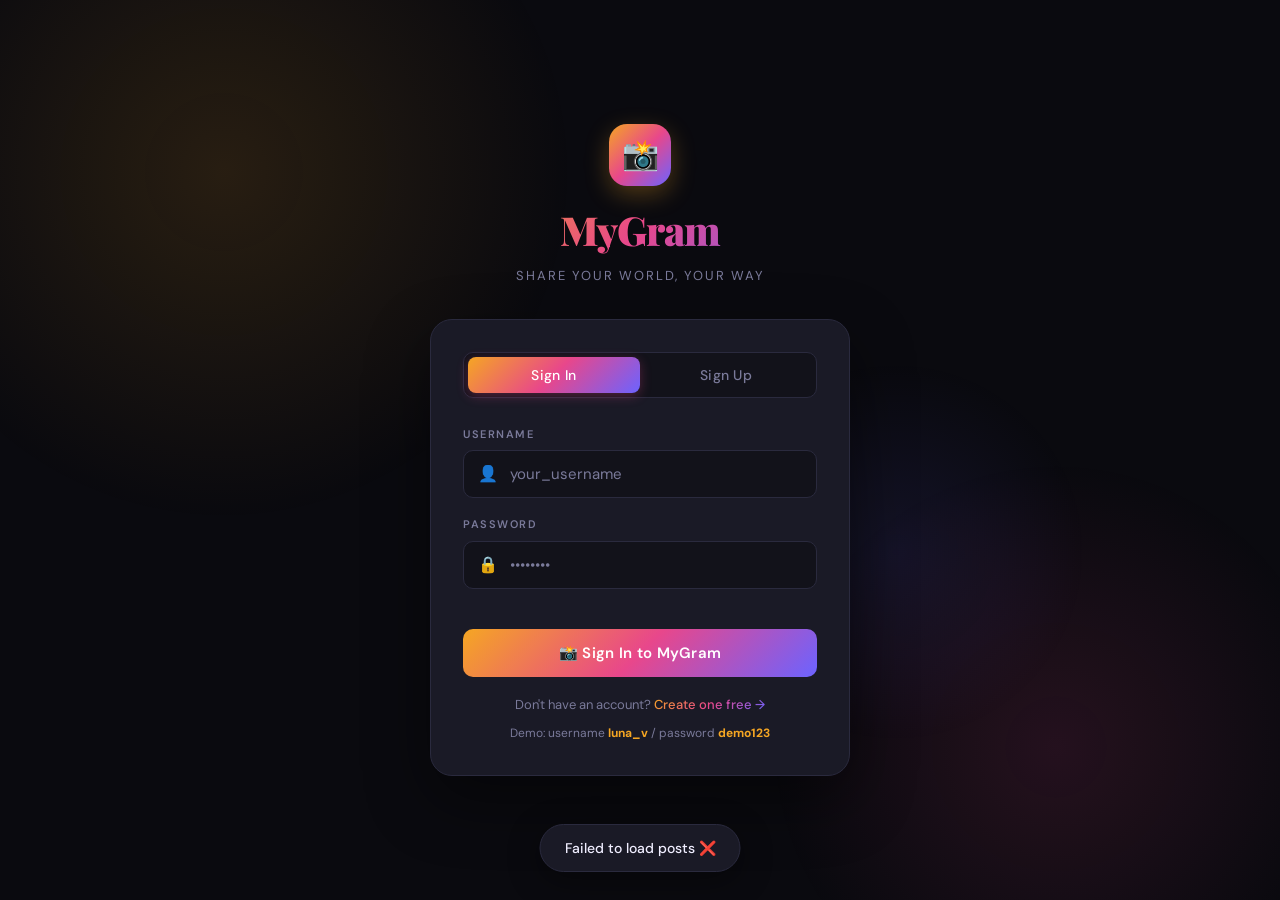
<file: index.html>
<!DOCTYPE html>
<html lang="en">
<head>
  <meta charset="UTF-8">
  <meta name="viewport" content="width=device-width, initial-scale=1.0">
  <title>MyGram</title>
  <link rel="stylesheet" href="css/main.css">
  <style>
    body { display:flex; align-items:center; justify-content:center; min-height:100vh; }
    .splash { text-align:center; animation: fadeUp .5s ease; }
    .splash-icon { font-size:64px; margin-bottom:16px; animation: iconBounce 1.5s ease-in-out infinite; }
    @keyframes iconBounce { 0%,100%{transform:translateY(0)} 50%{transform:translateY(-10px)} }
    @keyframes fadeUp { from{opacity:0;transform:translateY(20px)} to{opacity:1;transform:translateY(0)} }
    .splash h1 { font-size:52px; letter-spacing:-2px; margin-bottom:8px; }
    .splash p  { color:var(--muted); font-size:15px; letter-spacing:2px; text-transform:uppercase; }
  </style>
</head>
<body>
  <div class="splash">
    <div class="splash-icon">📸</div>
    <h1 class="logo-font">MyGram</h1>
    <p>Loading your world…</p>
  </div>

  <script src="js/storage.js"></script>
<script src="js/auth.js"></script>
<script src="js/app.js"></script>

<script>
  seedDemoData();
  setTimeout(() => {
    if (Storage.isLoggedIn()) {
      window.location.href = 'pages/feed.html';
    } else {
      window.location.href = 'pages/login.html';
    }
  }, 800);
</script>
</body>
</html>
</file>
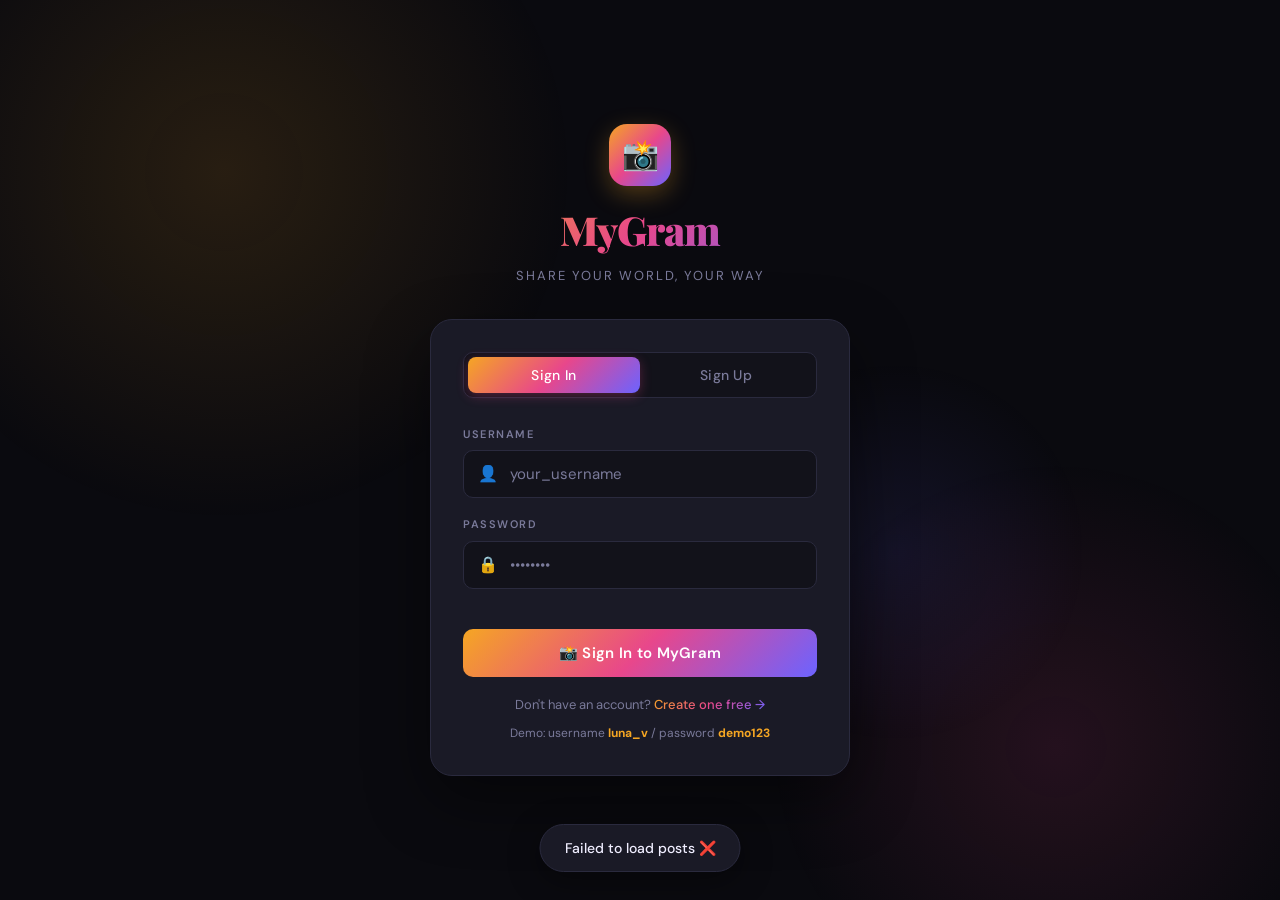
<file: pages/explore.html>
<!DOCTYPE html>
<html lang="en">
<head>
  <meta charset="UTF-8">
  <meta name="viewport" content="width=device-width, initial-scale=1.0">
  <title>MyGram — Explore</title>
  <link rel="stylesheet" href="../css/main.css">
  <link rel="stylesheet" href="../css/components.css">
</head>
<body>

<!-- ── Topbar ──────────────────────────────────────────── -->
<div class="topbar">
  <div class="topbar-logo logo-font">MyGram</div>
  <nav class="nav-links">
    <a class="nav-link" href="feed.html">🏠 Home</a>
    <a class="nav-link active" href="explore.html">🔍 Explore</a>
  </nav>
  <div class="topbar-actions">
    <div class="nav-avatar" id="nav-avatar" onclick="window.location.href='profile.html'"></div>
  </div>
</div>

<!-- ── Page ────────────────────────────────────────────── -->
<div class="page-wrap">

  <!-- Search -->
  <div class="search-bar">
    <span class="search-icon">🔍</span>
    <input class="search-input" id="search-input" type="text"
      placeholder="Search posts, people, tags…"
      oninput="handleSearch(this.value)"
      onkeydown="if(event.key==='Enter')handleSearch(this.value)">
  </div>

  <!-- Tag filter pills -->
  <div class="tag-cloud" id="tag-cloud">
    <span class="tag-pill active" onclick="filterByTag('')">All</span>
  </div>

  <!-- Results info -->
  <div id="search-info" style="color:var(--muted);font-size:13px;margin-bottom:14px"></div>

  <!-- Posts Grid -->
  <div id="explore-grid" class="post-grid" style="margin-bottom:32px"></div>

  <!-- People section -->
  <div class="sidebar-card">
    <div class="sidebar-title">👥 People on MyGram</div>
    <div id="people-list"></div>
  </div>

</div>

<!-- Post detail modal -->
<div class="modal-overlay" id="post-detail-modal" onclick="if(event.target===this)closeDetailModal()">
  <div class="modal-card" id="post-detail-content" style="max-width:520px"></div>
</div>

<script src="../js/storage.js"></script>
<script src="../js/app.js"></script>
<script src="../js/posts.js"></script>
<script src="../js/auth.js"></script>
<script>
requireAuth();
const me = currentUser();

// Nav avatar
const navAv = document.getElementById('nav-avatar');
navAv.textContent = avatarLetter(me);
navAv.style.background = avatarColor(me);

let activeTag = '';
let searchQuery = '';

// Build tag cloud
function buildTagCloud() {
  const posts = Storage.getPosts();
  const counts = {};
  posts.forEach(p => (p.tags||[]).forEach(t => counts[t] = (counts[t]||0)+1));
  const sorted = Object.entries(counts).sort((a,b) => b[1]-a[1]).slice(0,10);
  const cloud = document.getElementById('tag-cloud');
  const allPill = `<span class="tag-pill ${activeTag===''?'active':''}" onclick="filterByTag('')">All</span>`;
  const tagPills = sorted.map(([t,c]) =>
    `<span class="tag-pill ${activeTag===t?'active':''}" onclick="filterByTag('${t}')">#${t} <span style="opacity:0.5">${c}</span></span>`
  ).join('');
  cloud.innerHTML = allPill + tagPills;
}

// Filter by tag
function filterByTag(tag) {
  activeTag = tag;
  searchQuery = '';
  document.getElementById('search-input').value = '';
  buildTagCloud();
  renderExploreGrid();
}

// Render grid
function renderExploreGrid() {
  let posts = Storage.getPosts();

  if (activeTag) {
    posts = posts.filter(p => (p.tags||[]).includes(activeTag));
    document.getElementById('search-info').textContent = `Showing posts tagged #${activeTag} (${posts.length})`;
  } else if (searchQuery) {
    const q = searchQuery.toLowerCase();
    posts = posts.filter(p =>
      p.text.toLowerCase().includes(q) ||
      p.username.toLowerCase().includes(q) ||
      (p.tags||[]).some(t => t.toLowerCase().includes(q))
    );
    document.getElementById('search-info').textContent = `${posts.length} result(s) for "${searchQuery}"`;
  } else {
    document.getElementById('search-info').textContent = `All posts (${posts.length})`;
  }

  const grid = document.getElementById('explore-grid');
  if (posts.length === 0) {
    grid.innerHTML = `
      <div style="grid-column:1/-1;text-align:center;padding:50px;color:var(--muted)">
        <div style="font-size:40px;margin-bottom:12px">🔍</div>
        <div>Nothing found. Try a different search.</div>
      </div>`;
    return;
  }
  grid.innerHTML = posts.map(p => `
    <div class="grid-post" onclick="openPostDetail('${p.id}')">
      <span>${p.emoji || '✨'}</span>
      <div class="grid-post-overlay">
        <div class="grid-post-stat">❤️ ${(p.likes||[]).length}</div>
        <div class="grid-post-stat">💬 ${(p.comments||[]).length}</div>
      </div>
    </div>`).join('');
}

// Handle search
let _searchTimer;
function handleSearch(q) {
  clearTimeout(_searchTimer);
  _searchTimer = setTimeout(() => {
    searchQuery = q.trim();
    activeTag = '';
    buildTagCloud();
    renderExploreGrid();
    renderPeople();
  }, 250);
}

// Render people
function renderPeople() {
  const list = document.getElementById('people-list');
  let users = Storage.getUsers();
  if (searchQuery) {
    users = users.filter(u => u.username.toLowerCase().includes(searchQuery.toLowerCase()));
  }
  if (users.length === 0) {
    list.innerHTML = '<p style="color:var(--muted);font-size:13px">No users found.</p>';
    return;
  }
  list.innerHTML = users.map(u => {
    const isMe = u.username === me;
    const following = Storage.isFollowing(me, u.username);
    const posts = Storage.getPostsByUser(u.username).length;
    const followers = Storage.getFollowers(u.username).length;
    return `
    <div class="suggest-item">
      <a href="profile.html?user=${u.username}" style="display:flex;align-items:center;gap:10px;flex:1">
        <div class="avatar" style="width:44px;height:44px;font-size:18px;background:${avatarColor(u.username)}">${avatarLetter(u.username)}</div>
        <div class="suggest-info">
          <div class="suggest-name">${u.username} ${isMe ? '<span style="color:var(--muted);font-size:11px">(you)</span>' : ''}</div>
          <div class="suggest-meta">${posts} posts · ${followers} followers</div>
        </div>
      </a>
      ${!isMe ? `<button class="follow-btn ${following ? 'following' : ''}" id="exp-follow-${u.username}"
        onclick="toggleExpFollow('${u.username}')">${following ? 'Following' : 'Follow'}</button>` : ''}
    </div>`;
  }).join('');
}

function toggleExpFollow(target) {
  const nowFollowing = Storage.toggleFollow(me, target);
  const btn = document.getElementById('exp-follow-' + target);
  btn.textContent = nowFollowing ? 'Following' : 'Follow';
  btn.classList.toggle('following', nowFollowing);
  showToast(nowFollowing ? '✅ Following ' + target : '👋 Unfollowed ' + target);
}

// Post detail
function openPostDetail(postId) {
  const post = Storage.getPosts().find(p => p.id === postId);
  if (!post) return;
  document.getElementById('post-detail-content').innerHTML = buildPostCard(post);
  document.getElementById('post-detail-modal').classList.add('show');
}
function closeDetailModal() {
  document.getElementById('post-detail-modal').classList.remove('show');
}

// Check for ?tag= param
const params = new URLSearchParams(window.location.search);
const paramTag = params.get('tag');
if (paramTag) { activeTag = paramTag; }

// Init
buildTagCloud();
renderExploreGrid();
renderPeople();
</script>
</body>
</html>
</file>
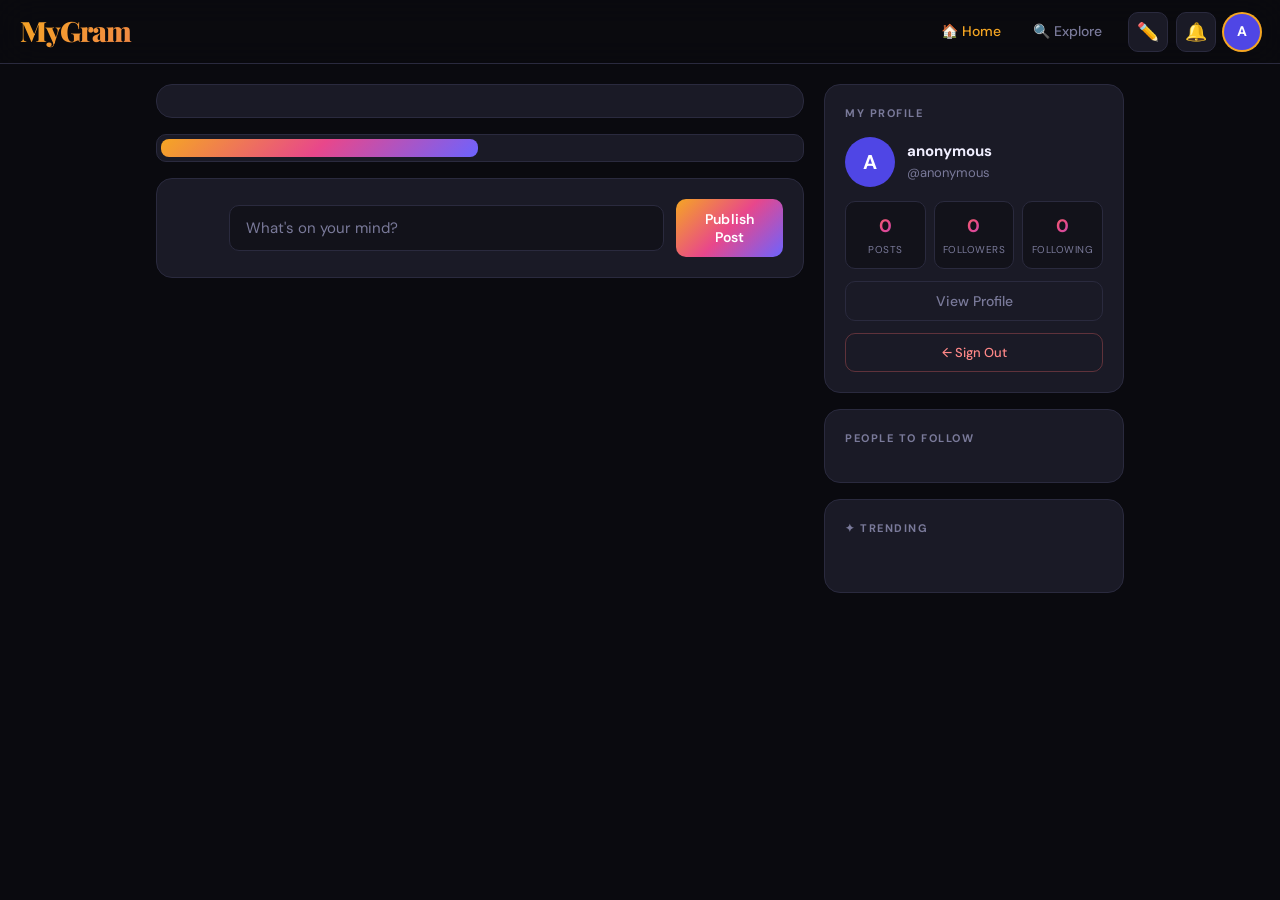
<file: pages/feed.html>
<!DOCTYPE html>
<html lang="en">
<head>
  <meta charset="UTF-8">
  <meta name="viewport" content="width=device-width, initial-scale=1.0">
  <title>MyGram — Feed</title>
  <link rel="stylesheet" href="../css/main.css">
  <link rel="stylesheet" href="../css/components.css">
</head>
<body>

<!-- ── Topbar ──────────────────────────────────────────── -->
<div class="topbar">
  <div class="topbar-logo logo-font">MyGram</div>

  <nav class="nav-links">
    <a class="nav-link active" href="feed.html">🏠 Home</a>
    <a class="nav-link" href="explore.html">🔍 Explore</a>
  </nav>

  <div class="topbar-actions">
    <button class="icon-btn" onclick="openPostModal()" title="New Post">✏️</button>
    <button class="icon-btn" onclick="showToast('🔔 No new notifications')" title="Notifications">🔔</button>
    <div class="nav-avatar" id="nav-avatar" onclick="goToMyProfile()"></div>
  </div>
</div>

<!-- ── Page ────────────────────────────────────────────── -->
<div class="page-wrap">
  <div class="feed-layout">

    <!-- Feed Column -->
    <div class="feed-col">

      <!-- Stories -->
      <div class="stories-wrap">
        <div class="stories-track" id="stories-track"></div>
      </div>

      <!-- Feed filter tabs -->
      <div class="feed-tabs">
        <button class="feed-tab active" id="tab-all">
        <button class="feed-tab" id="tab-following">
      </div>

      <!-- Create Post Bar -->
      <div class="sidebar-card" style="margin-bottom:16px">
        <div style="display:flex;align-items:center;gap:12px">
          <div id="create-avatar" class="avatar" style="width:40px;height:40px;font-size:16px"></div>
          <button class="form-input" style="cursor:pointer;text-align:left;color:var(--muted);padding:12px 16px" onclick="openPostModal()">
            What's on your mind?
          </button>
          <button class="btn-primary" onclick="publishPost()">Publish Post</button>
        </div>
      </div>

      <!-- Posts -->
      <div id="posts-feed"></div>
    </div>

    <!-- Sidebar -->
    <aside class="sidebar">

      <!-- My Profile Card -->
      <div class="sidebar-card">
        <div class="sidebar-title">My Profile</div>
        <div class="profile-mini">
          <div id="sidebar-avatar" class="avatar" style="width:50px;height:50px;font-size:20px"></div>
          <div class="profile-mini-info">
            <div class="profile-mini-name" id="sidebar-username">—</div>
            <div class="profile-mini-handle" id="sidebar-handle">@—</div>
          </div>
        </div>
        <div class="profile-stats">
          <div class="stat-box">
            <div class="stat-num" id="stat-posts">0</div>
            <div class="stat-label">Posts</div>
          </div>
          <div class="stat-box">
            <div class="stat-num" id="stat-followers">0</div>
            <div class="stat-label">Followers</div>
          </div>
          <div class="stat-box">
            <div class="stat-num" id="stat-following">0</div>
            <div class="stat-label">Following</div>
          </div>
        </div>
        <a href="profile.html" style="display:block;margin-top:12px">
          <button class="btn-outline" style="width:100%">View Profile</button>
        </a>
        <button class="logout-btn" onclick="handleLogout()">← Sign Out</button>
      </div>

      <!-- Suggestions -->
      <div class="sidebar-card">
        <div class="sidebar-title">People to Follow</div>
        <div id="suggestions-list"></div>
      </div>

      <!-- Trending Tags -->
      <div class="sidebar-card">
        <div class="sidebar-title">✦ Trending</div>
        <div class="tag-cloud" id="trending-tags"></div>
      </div>

    </aside>
  </div>
</div>

<!-- ── Post Modal ───────────────────────────────────────── -->
<div class="modal-overlay" id="post-modal" onclick="if(event.target===this)closePostModal()">
  <div class="modal-card">
    <h2 class="modal-title">Share a Moment 📸</h2>
    <p class="modal-sub">What's happening in your world?</p>
    <textarea class="post-textarea" id="post-text" placeholder="Write your story... Use #hashtags to tag your post"></textarea>
    <div class="emoji-row">
      <button class="emoji-pick" onclick="addEmoji('❤️')">❤️</button>
      <button class="emoji-pick" onclick="addEmoji('🔥')">🔥</button>
      <button class="emoji-pick" onclick="addEmoji('🌙')">🌙</button>
      <button class="emoji-pick" onclick="addEmoji('✨')">✨</button>
      <button class="emoji-pick" onclick="addEmoji('🎉')">🎉</button>
      <button class="emoji-pick" onclick="addEmoji('📸')">📸</button>
      <button class="emoji-pick" onclick="addEmoji('🌊')">🌊</button>
      <button class="emoji-pick" onclick="addEmoji('💫')">💫</button>
      <button class="emoji-pick" onclick="addEmoji('🌸')">🌸</button>
      <button class="emoji-pick" onclick="addEmoji('🎵')">🎵</button>
    </div>
    <div class="modal-btns">
      <button class="btn-cancel" onclick="closePostModal()">Cancel</button>
      <button class="btn-primary" style="flex:2;padding:13px" onclick="publishPost()">✨ Publish Post</button>
    </div>
  </div>
</div>

<!-- <script src="../js/storage.js"></script>
<script src="../js/app.js"></script> -->
<script src="../js/auth.js"></script>
<script>

// ===== USER =====
const user = localStorage.getItem("currentUser") || "anonymous";

// ===== INIT =====
document.addEventListener("DOMContentLoaded", () => {
  renderFeed();
  loadPostCount();
  loadFollowerCount();
  loadFollowingCount();

  const navAv = document.getElementById("nav-avatar");
  if (navAv) {
    navAv.textContent = user.charAt(0).toUpperCase();
    navAv.style.background = "#4f46e5";
  }
});
// ===== SIDEBAR PROFILE FIX =====

// avatar
const sideAv = document.getElementById("sidebar-avatar");
if (sideAv) {
  sideAv.textContent = user.charAt(0).toUpperCase();
  sideAv.style.background = "#4f46e5";
}

// username
const sideName = document.getElementById("sidebar-username");
if (sideName) sideName.textContent = user;

// handle
const sideHandle = document.getElementById("sidebar-handle");
if (sideHandle) sideHandle.textContent = "@" + user;

// ===== FEED =====
function renderFeed() {
  fetch("https://mygram-1-ek8g.onrender.com/api/posts")
    .then(res => res.json())
    .then(posts => {

      console.log("Posts:", posts); // DEBUG

      const container = document.getElementById("posts-feed");

      if (!container) {
        console.error("posts-feed not found ❌");
        return;
      }

      container.innerHTML = "";

      if (!posts || posts.length === 0) {
        container.innerHTML = "<p>No posts yet</p>";
        return;
      }

      posts.reverse().forEach(post => {

        container.innerHTML += `
          <div style="border:1px solid #444;padding:10px;margin:10px">

            <strong>${post.username || "unknown"}</strong>

            <p>${post.content || ""}</p>

            <button onclick="likePost(${post.id})">
              ❤️ ${Array.isArray(post.likes) ? post.likes.length : (post.likes || 0)}
            </button>

            <div>
              <input id="comment-${post.id}" placeholder="Write comment..." />
              <button onclick="commentPost(${post.id})">Post</button>
            </div>

            <div>
              ${
                Array.isArray(post.comments)
                  ? post.comments.map(c => `<p>💬 ${c}</p>`).join("")
                  : ""
              }
            </div>

          </div>
        `;
      });

    })
    .catch(err => {
      console.error("Fetch error:", err);
    });
}

// ===== LIKE =====
function likePost(id) {
  fetch(`https://mygram-1-ek8g.onrender.com/api/posts/${id}/like`, {
    method: "POST"
  })
  .then(() => renderFeed())
  .catch(err => console.error("Like error:", err));
}

// ===== CREATE POST =====
function publishPost() {
  const textarea = document.getElementById("post-text");

  if (!textarea) {
    alert("Post box not found ❌");
    return;
  }

  const text = textarea.value.trim();

  if (!text) {
    alert("Write something!");
    return;
  }

  fetch("https://mygram-1-ek8g.onrender.com/api/posts", {
    method: "POST",
    headers: {
      "Content-Type": "application/json"
    },
    body: JSON.stringify({
      username: user,
      content: text
    })
  })
  .then(res => res.json())
  .then(() => {
    textarea.value = "";
    alert("Posted ✅");
    renderFeed();
  })
  .catch(err => {
    console.error("Post error:", err);
    alert("Post failed ❌");
  });
}

// ===== FOLLOW =====
function followUser(target) {
  return fetch("https://mygram-1-ek8g.onrender.com/api/follow", {
    method: "POST",
    headers: {"Content-Type": "application/json"},
    body: JSON.stringify({
      follower: user,
      following: target
    })
  });
}

function unfollowUser(target) {
  return fetch(`https://mygram-1-ek8g.onrender.com/api/follow?follower=${user}&following=${target}`, {
    method: "DELETE"
  });
}

async function toggleFollow(target) {
  if (target === user) return;

  const res = await fetch(
    `https://mygram-1-ek8g.onrender.com/api/follow/followers/${target}`
  );

  const data = await res.json();
  const isFollowing = data.some(f => f.follower === user);

  if (isFollowing) {
    await unfollowUser(target);
  } else {
    await followUser(target);
  }

  renderFeed();
}

// ===== UPDATE BUTTON =====
async function updateFollowButtons(posts) {
  for (let post of posts) {

    if (post.username === user) continue;

    const res = await fetch(
      `https://mygram-1-ek8g.onrender.com/api/follow/followers/${post.username}`
    );

    const data = await res.json();
    const isFollowing = data.some(f => f.follower === user);

    const btn = document.getElementById(`follow-${post.username}`);

    if (btn) {
      btn.textContent = isFollowing ? "Following" : "Follow";
      btn.style.background = isFollowing ? "#444" : "#4f46e5";
      btn.style.color = "white";
    }
  }
}

// ===== COUNTS =====
function loadPostCount() {
  fetch("https://mygram-1-ek8g.onrender.com/api/posts")
    .then(res => res.json())
    .then(posts => {
      const myPosts = posts.filter(p => p.username === user);
      document.getElementById("stat-posts").textContent = myPosts.length;
    });
}

async function loadFollowerCount() {
  const res = await fetch(
    `https://mygram-1-ek8g.onrender.com/api/follow/followers/${user}`
  );
  const data = await res.json();
  document.getElementById("stat-followers").textContent = data.length;
}

async function loadFollowingCount() {
  const res = await fetch(
    `https://mygram-1-ek8g.onrender.com/api/follow/following/${user}`
  );
  const data = await res.json();
  document.getElementById("stat-following").textContent = data.length;
}

// ===== NAVIGATION =====
function openUserProfile(username) {
  window.location.href = `profile.html?user=${username}`;
}
function goToMyProfile() {
  window.location.href = "profile.html";
}
function openPostModal() {
  const modal = document.getElementById("post-modal");

  if (!modal) {
    console.error("Modal not found ❌");
    return;
  }

  modal.style.display = "flex";
}
function closePostModal() {
  const modal = document.getElementById("post-modal");

  if (modal) {
    modal.style.display = "none";
  }
}
function commentPost(id) {
  const input = document.getElementById(`comment-${id}`);

  if (!input) {
    console.error("Comment input not found ❌");
    return;
  }

  const text = input.value.trim();

  if (!text) return;

  fetch(`https://mygram-1-ek8g.onrender.com/api/posts/${id}/comment`, {
    method: "POST",
    headers: {
      "Content-Type": "application/json"
    },
    body: JSON.stringify(text)
  })
  .then(() => {
    input.value = "";
    renderFeed();
  })
  .catch(err => console.error("Comment error:", err));
}
</script>
</body>
</html>
</file>
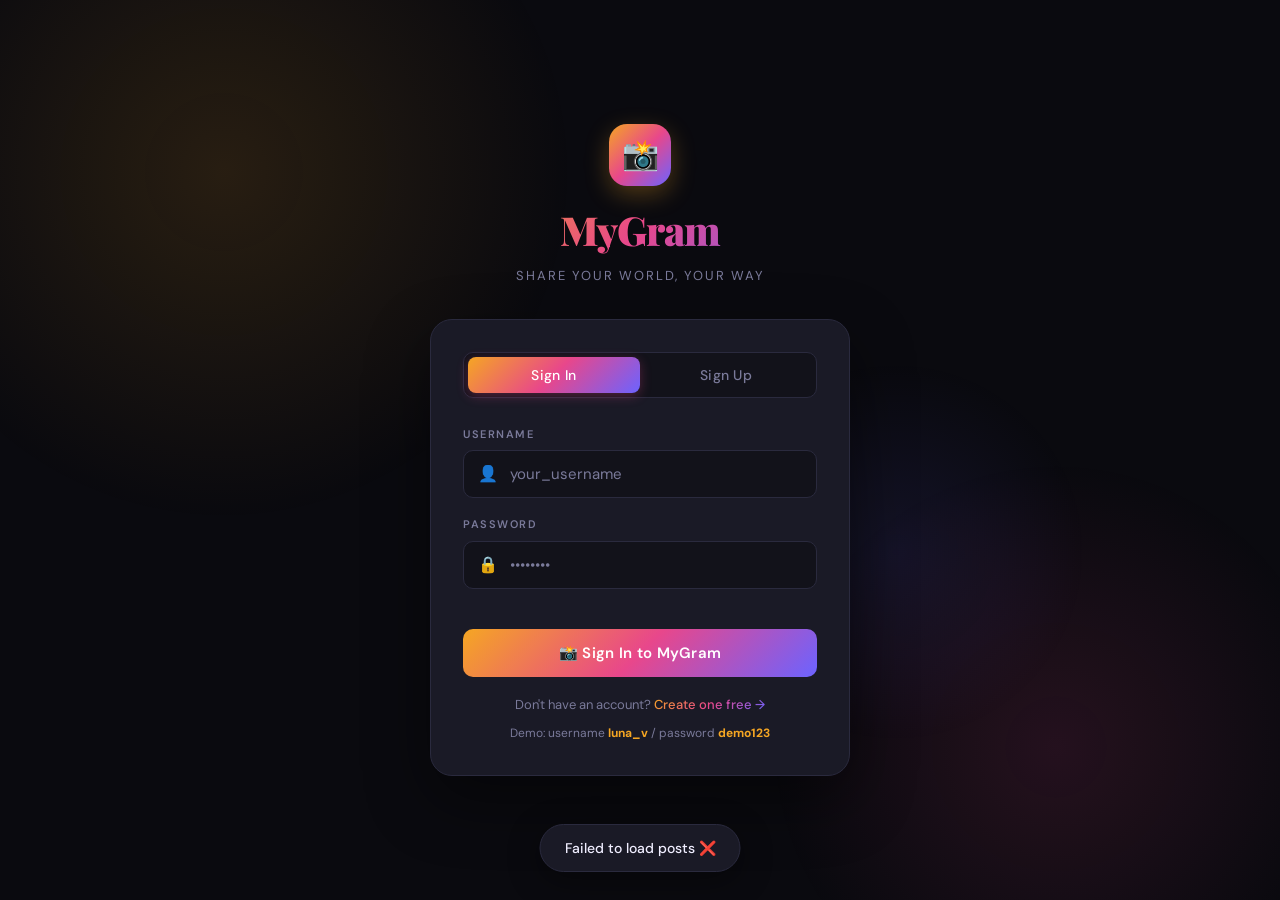
<file: pages/login.html>
<!DOCTYPE html>
<html lang="en">
<head>
  <meta charset="UTF-8">
  <meta name="viewport" content="width=device-width, initial-scale=1.0">
  <title>MyGram — Sign In</title>
  <link rel="stylesheet" href="../css/main.css">
  <link rel="stylesheet" href="../css/auth.css">
</head>
<body>

<div class="auth-page">
  <!-- Background blobs -->
  <div class="auth-blob auth-blob-1"></div>
  <div class="auth-blob auth-blob-2"></div>
  <div class="auth-blob auth-blob-3"></div>

  <div class="auth-container">

    <!-- Logo -->
    <div class="auth-logo">
      <div class="auth-logo-icon">📸</div>
      <h1 class="logo-font">MyGram</h1>
      <p>Share your world, your way</p>
    </div>

    <!-- Card -->
    <div class="auth-card">

      <!-- Tabs -->
      <div class="tab-switcher">
        <button class="tab-btn active" id="tab-login"  onclick="switchTab('login')">Sign In</button>
        <button class="tab-btn"        id="tab-signup" onclick="switchTab('signup')">Sign Up</button>
      </div>

      <!-- LOGIN FORM -->
      <div id="login-form">
        <div class="form-group">
          <label class="form-label" for="login-username">Username</label>
          <div class="input-wrap">
            <span class="input-icon">👤</span>
            <input class="form-input" type="text" id="login-username" placeholder="your_username" autocomplete="username">
          </div>
        </div>

        <div class="form-group">
          <label class="form-label" for="login-password">Password</label>
          <div class="input-wrap">
            <span class="input-icon">🔒</span>
            <input class="form-input" type="password" id="login-password" placeholder="••••••••" autocomplete="current-password">
          </div>
        </div>

        <p class="error-msg" id="login-error"></p>
        <button class="auth-submit" onclick="handleLogin()">📸 Sign In to MyGram</button>

        <p class="auth-hint">
          Don't have an account? <span onclick="switchTab('signup')">Create one free →</span>
        </p>
        <p class="auth-hint" style="margin-top:8px;font-size:12px;">
          Demo: username <strong style="color:var(--accent)">luna_v</strong> / password <strong style="color:var(--accent)">demo123</strong>
        </p>
      </div>

      <!-- SIGNUP FORM -->
      <div id="signup-form" style="display:none">
        <div class="form-group">
          <label class="form-label" for="signup-username">Username</label>
          <div class="input-wrap">
            <span class="input-icon">👤</span>
            <input class="form-input" type="text" id="signup-username" placeholder="choose_a_username" autocomplete="username">
          </div>
        </div>

        <div class="form-group">
          <label class="form-label" for="signup-password">Password</label>
          <div class="input-wrap">
            <span class="input-icon">🔒</span>
            <input class="form-input" type="password" id="signup-password" placeholder="min 6 characters" autocomplete="new-password">
          </div>
        </div>

        <div class="form-group">
          <label class="form-label" for="signup-confirm">Confirm Password</label>
          <div class="input-wrap">
            <span class="input-icon">🔑</span>
            <input class="form-input" type="password" id="signup-confirm" placeholder="repeat your password" autocomplete="new-password">
          </div>
        </div>

        <p class="error-msg" id="signup-error"></p>
        <button class="auth-submit" onclick="handleSignup()">✨ Create My Account</button>

        <p class="auth-hint">
          Already have an account? <span onclick="switchTab('login')">Sign in →</span>
        </p>
      </div>

    </div>
  </div>
</div>

<script src="../js/storage.js"></script>
<script src="../js/auth.js"></script>
<script src="../js/app.js"></script>
<script>
  // Redirect if already logged in
  requireGuest();
  // Seed demo data on first visit
  seedDemoData();
</script>
</body>
</html>
</file>
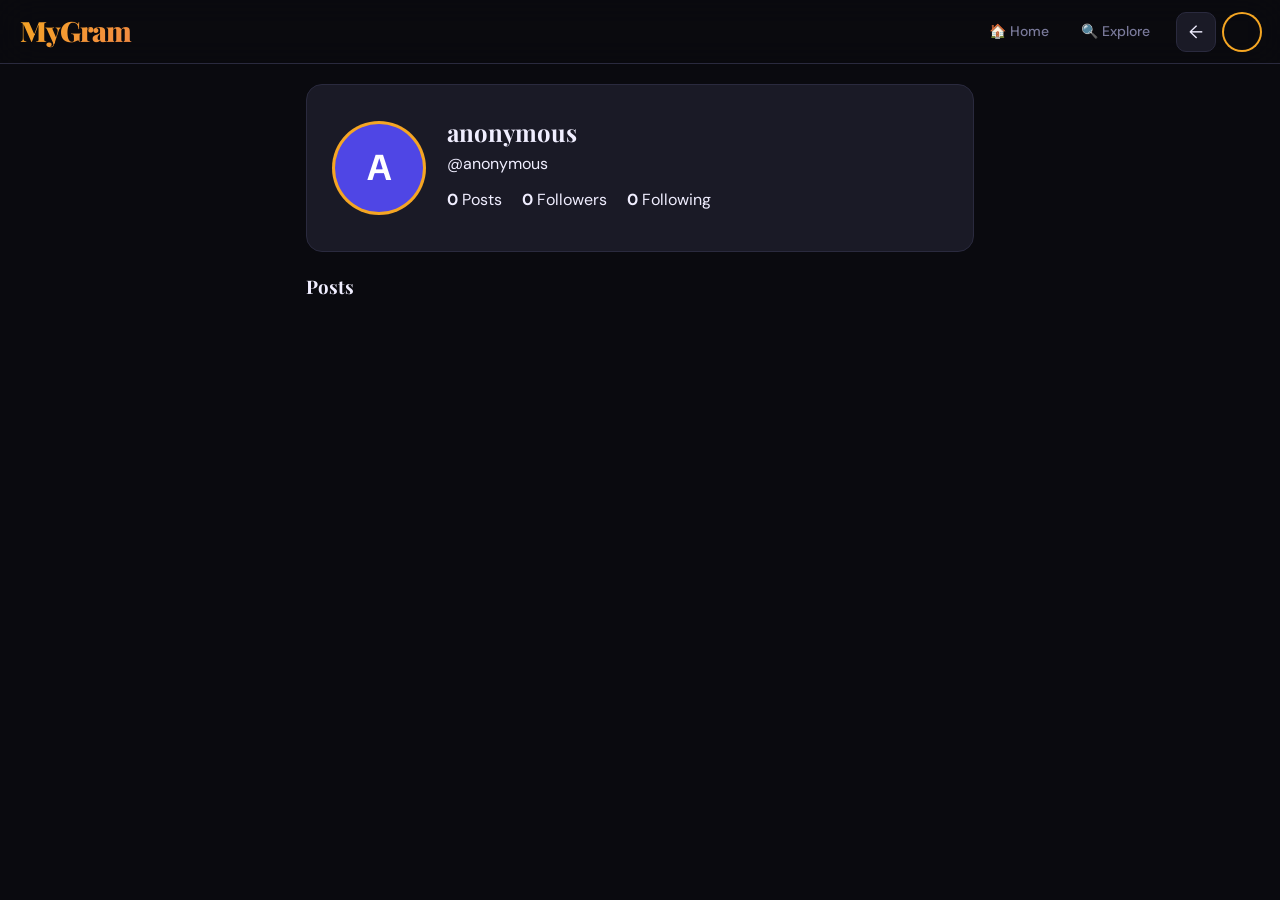
<file: pages/profile.html>
<!DOCTYPE html>
<html lang="en">
<head>
  <meta charset="UTF-8">
  <meta name="viewport" content="width=device-width, initial-scale=1.0">
  <title>MyGram — Profile</title>
  <link rel="stylesheet" href="../css/main.css">
  <link rel="stylesheet" href="../css/components.css">
</head>
<body>

<!-- Topbar -->
<div class="topbar">
  <div class="topbar-logo logo-font">MyGram</div>
  <nav class="nav-links">
    <a class="nav-link" href="feed.html">🏠 Home</a>
    <a class="nav-link" href="explore.html">🔍 Explore</a>
  </nav>
  <div class="topbar-actions">
    <button class="icon-btn" onclick="window.location.href='feed.html'">←</button>
    <div class="nav-avatar" id="nav-avatar"></div>
  </div>
</div>

<div class="page-wrap" style="max-width:700px">

  <!-- Profile Header -->
  <div class="profile-header">
    <div class="profile-avatar-lg" id="profile-avatar-lg"></div>

    <div style="flex:1">
      <h2 id="profile-username">—</h2>
      <div id="profile-handle">@—</div>
      <div id="profile-bio"></div>

      <div style="display:flex;gap:20px;margin-top:10px">
        <div><b id="profile-post-count">0</b> Posts</div>
        <div><b id="profile-follower-count">0</b> Followers</div>
        <div><b id="profile-following-count">0</b> Following</div>
      </div>

      <div id="profile-actions" style="margin-top:10px"></div>
    </div>
  </div>

  <!-- Edit Bio -->
  <div id="edit-bio-wrap" style="display:none;margin:15px 0">
    <input id="bio-input" placeholder="Enter bio">
    <button onclick="saveBio()">Save</button>
  </div>

  <!-- Posts -->
  <div>
    <h3 id="posts-section-title">Posts</h3>
    <div id="profile-grid"></div>
    <div id="profile-no-posts" style="display:none">No posts</div>
  </div>

</div>

<script src="../js/storage.js"></script>
<!-- <script src="../js/app.js"></script> -->
<script src="../js/posts.js"></script>
<script src="../js/auth.js"></script>

<script>

// ===== USER =====
const params = new URLSearchParams(window.location.search);
const user = params.get("user") || localStorage.getItem("currentUser") || "anonymous";

console.log("Profile user:", user);

// ===== INIT =====
document.addEventListener("DOMContentLoaded", () => {

  document.getElementById("profile-username").textContent = user;
  document.getElementById("profile-handle").textContent = "@" + user;

  const avatar = document.getElementById("profile-avatar-lg");
  if (avatar) {
    avatar.textContent = user.charAt(0).toUpperCase();
    avatar.style.background = "#4f46e5";
  }

  loadProfilePosts();
  loadFollowerCount();
  loadFollowingCount();
});

// ===== POSTS =====
function loadProfilePosts() {
  fetch("https://mygram-1-ek8g.onrender.com/api/posts")
    .then(res => res.json())
    .then(posts => {

      const myPosts = posts.filter(p => p.username === user);

      document.getElementById("profile-post-count").textContent = myPosts.length;

      const grid = document.getElementById("profile-grid");

      if (myPosts.length === 0) {
        document.getElementById("profile-no-posts").style.display = "block";
        grid.innerHTML = "";
        return;
      }

      document.getElementById("profile-no-posts").style.display = "none";

      grid.innerHTML = myPosts.map(p => 
        `<div style="border:1px solid #444;padding:10px;margin:5px">
          ${p.content}
        </div>`
      ).join('');
    });
}

// ===== FOLLOW COUNTS =====
async function loadFollowerCount() {
  const res = await fetch(
    `https://mygram-1-ek8g.onrender.com/api/follow/followers/${user}`
  );
  const data = await res.json();
  document.getElementById("profile-follower-count").textContent = data.length;
}

async function loadFollowingCount() {
  const res = await fetch(
    `https://mygram-1-ek8g.onrender.com/api/follow/following/${user}`
  );
  const data = await res.json();
  document.getElementById("profile-following-count").textContent = data.length;
}

</script>

</body>
</html>
</file>
<file: css/main.css>
/* ============================================================
   MyGram — main.css
   Global variables, reset, typography, toast
============================================================ */

@import url('https://fonts.googleapis.com/css2?family=Playfair+Display:wght@700;900&family=DM+Sans:wght@300;400;500;600&display=swap');

/* ── Variables ─────────────────────────────────────────── */
:root {
  --bg:       #0a0a0f;
  --surface:  #12121a;
  --card:     #1a1a26;
  --border:   #2a2a3e;
  --accent:   #f5a623;
  --accent2:  #e8478b;
  --accent3:  #6c63ff;
  --text:     #f0eeff;
  --muted:    #7a7a9a;
  --danger:   #ff6b6b;
  --success:  #1db954;
  --grad:     linear-gradient(135deg, #f5a623, #e8478b, #6c63ff);
  --radius:   16px;
  --radius-sm:10px;
  --shadow:   0 8px 32px rgba(0,0,0,0.4);
  --nav-h:    64px;
}

/* ── Reset ─────────────────────────────────────────────── */
*, *::before, *::after { margin: 0; padding: 0; box-sizing: border-box; }
html { scroll-behavior: smooth; }
body {
  font-family: 'DM Sans', sans-serif;
  background: var(--bg);
  color: var(--text);
  min-height: 100vh;
  line-height: 1.6;
  -webkit-font-smoothing: antialiased;
}
a { color: inherit; text-decoration: none; }
button { cursor: pointer; font-family: inherit; }
input, textarea { font-family: inherit; }
img { display: block; max-width: 100%; }

/* ── Typography ────────────────────────────────────────── */
.logo-font {
  font-family: 'Playfair Display', serif;
  font-weight: 900;
  background: var(--grad);
  -webkit-background-clip: text;
  -webkit-text-fill-color: transparent;
  background-clip: text;
}
h1, h2, h3 { font-family: 'Playfair Display', serif; font-weight: 700; }

/* ── Avatar ────────────────────────────────────────────── */
.avatar {
  border-radius: 50%;
  display: flex;
  align-items: center;
  justify-content: center;
  font-weight: 700;
  color: #fff;
  flex-shrink: 0;
  letter-spacing: -0.5px;
}

/* ── Topbar ────────────────────────────────────────────── */
.topbar {
  position: fixed;
  top: 0; left: 0; right: 0;
  z-index: 100;
  height: var(--nav-h);
  background: rgba(10,10,15,0.9);
  backdrop-filter: blur(20px);
  border-bottom: 1px solid var(--border);
  display: flex;
  align-items: center;
  padding: 0 20px;
  gap: 12px;
}
.topbar-logo { flex: 1; font-size: 28px; letter-spacing: -1px; }
.topbar-actions { display: flex; gap: 8px; align-items: center; }

/* ── Buttons ────────────────────────────────────────────── */
.btn-primary {
  padding: 11px 24px;
  background: var(--grad);
  border: none;
  border-radius: var(--radius-sm);
  color: #fff;
  font-size: 14px;
  font-weight: 600;
  transition: opacity .2s, transform .2s;
  letter-spacing: 0.3px;
}
.btn-primary:hover { opacity: 0.88; transform: translateY(-1px); }
.btn-primary:active { transform: translateY(0); }

.btn-outline {
  padding: 10px 20px;
  background: transparent;
  border: 1px solid var(--border);
  border-radius: var(--radius-sm);
  color: var(--muted);
  font-size: 14px;
  font-weight: 500;
  transition: all .2s;
}
.btn-outline:hover { border-color: var(--accent); color: var(--accent); }

.icon-btn {
  width: 40px; height: 40px;
  border-radius: var(--radius-sm);
  border: 1px solid var(--border);
  background: var(--card);
  color: var(--text);
  font-size: 18px;
  display: flex; align-items: center; justify-content: center;
  transition: all .2s;
}
.icon-btn:hover { background: var(--border); }

/* ── Form Inputs ────────────────────────────────────────── */
.form-input {
  width: 100%;
  padding: 13px 16px 13px 46px;
  background: var(--surface);
  border: 1px solid var(--border);
  border-radius: var(--radius-sm);
  color: var(--text);
  font-size: 15px;
  outline: none;
  transition: border-color .2s, box-shadow .2s;
}
.form-input::placeholder { color: var(--muted); }
.form-input:focus {
  border-color: var(--accent);
  box-shadow: 0 0 0 3px rgba(245,166,35,0.12);
}

.form-group { margin-bottom: 18px; }
.form-label {
  display: block;
  font-size: 11px;
  font-weight: 600;
  color: var(--muted);
  text-transform: uppercase;
  letter-spacing: 1.5px;
  margin-bottom: 7px;
}
.input-wrap { position: relative; }
.input-icon {
  position: absolute;
  left: 15px; top: 50%;
  transform: translateY(-50%);
  font-size: 16px;
  pointer-events: none;
}

/* ── Error message ──────────────────────────────────────── */
.error-msg {
  color: var(--danger);
  font-size: 13px;
  min-height: 18px;
  margin-top: 8px;
  text-align: center;
}
@keyframes shake {
  0%,100%{transform:translateX(0)} 20%{transform:translateX(-6px)} 60%{transform:translateX(6px)}
}
.shake { animation: shake .35s ease; }

/* ── Toast ──────────────────────────────────────────────── */
.mg-toast {
  position: fixed;
  bottom: 28px; left: 50%;
  transform: translateX(-50%) translateY(80px);
  background: var(--card);
  border: 1px solid var(--border);
  border-radius: 40px;
  padding: 12px 24px;
  font-size: 14px;
  font-weight: 500;
  z-index: 9999;
  opacity: 0;
  transition: transform .4s cubic-bezier(.34,1.56,.64,1), opacity .3s;
  white-space: nowrap;
  box-shadow: var(--shadow);
  pointer-events: none;
}
.mg-toast.show {
  transform: translateX(-50%) translateY(0);
  opacity: 1;
}

/* ── Empty State ────────────────────────────────────────── */
.empty-state {
  text-align: center;
  padding: 60px 20px;
  color: var(--muted);
}
.empty-icon { font-size: 48px; margin-bottom: 12px; }
.empty-title { font-size: 18px; font-weight: 600; color: var(--text); margin-bottom: 6px; }
.empty-sub { font-size: 14px; margin-bottom: 20px; }

/* ── Tags ───────────────────────────────────────────────── */
.tag {
  display: inline-block;
  padding: 3px 10px;
  border-radius: 20px;
  font-size: 12px;
  font-weight: 500;
  background: rgba(108,99,255,0.14);
  color: #a09fff;
  border: 1px solid rgba(108,99,255,0.2);
  cursor: pointer;
  transition: background .2s;
}
.tag:hover { background: rgba(108,99,255,0.25); }

/* ── Page wrapper ───────────────────────────────────────── */
.page-wrap {
  max-width: 1000px;
  margin: 0 auto;
  padding: calc(var(--nav-h) + 20px) 16px 32px;
}
.feed-layout {
  display: grid;
  grid-template-columns: 1fr 300px;
  gap: 20px;
}
@media (max-width: 720px) {
  .feed-layout { grid-template-columns: 1fr; }
  .sidebar { display: none; }
}

/* ── Post Card ──────────────────────────────────────────── */
.post-card {
  background: var(--card);
  border: 1px solid var(--border);
  border-radius: var(--radius);
  overflow: hidden;
  margin-bottom: 16px;
  transition: box-shadow .2s;
  animation: fadeUp .35s ease both;
}
.post-card:hover { box-shadow: var(--shadow); }
@keyframes fadeUp {
  from { opacity: 0; transform: translateY(16px); }
  to   { opacity: 1; transform: translateY(0); }
}

.post-header {
  display: flex;
  align-items: center;
  padding: 14px 16px;
  gap: 10px;
}
.post-user-link {
  display: flex; align-items: center; gap: 10px; flex: 1;
}
.post-username { font-weight: 600; font-size: 14px; }
.post-time { font-size: 12px; color: var(--muted); }

.post-emoji-banner {
  background: var(--surface);
  text-align: center;
  font-size: 56px;
  padding: 20px;
  border-top: 1px solid var(--border);
  border-bottom: 1px solid var(--border);
}
.post-body { padding: 14px 16px 0; }
.post-text { font-size: 15px; line-height: 1.65; margin-bottom: 10px; }
.post-tags { display: flex; flex-wrap: wrap; gap: 6px; margin-bottom: 14px; }

.post-delete-btn {
  background: transparent;
  border: none;
  font-size: 16px;
  color: var(--muted);
  padding: 4px 6px;
  border-radius: 8px;
  transition: background .2s;
}
.post-delete-btn:hover { background: rgba(255,107,107,0.15); }

/* ── Post Actions ───────────────────────────────────────── */
.post-actions {
  display: flex;
  gap: 4px;
  padding: 10px 12px;
  border-top: 1px solid var(--border);
}
.action-btn {
  display: flex; align-items: center; gap: 6px;
  padding: 8px 12px;
  border-radius: var(--radius-sm);
  border: none;
  background: transparent;
  color: var(--muted);
  font-size: 13px;
  font-weight: 500;
  transition: all .2s;
}
.action-btn:hover { background: var(--surface); color: var(--text); }
.action-btn.liked { color: #e8478b; }
.like-btn:hover { color: #e8478b; }
.comment-btn:hover { color: var(--accent3); }
.share-btn:hover { color: var(--accent); }

/* ── Comments ───────────────────────────────────────────── */
.comment-box {
  border-top: 1px solid var(--border);
  padding: 12px 16px;
  background: var(--surface);
}
.comments-list { margin-bottom: 12px; }
.comment-item {
  display: flex; gap: 10px;
  margin-bottom: 10px;
}
.comment-body { flex: 1; }
.comment-user { font-weight: 600; font-size: 13px; margin-right: 6px; }
.comment-text { font-size: 13px; color: var(--text); }
.comment-time { font-size: 11px; color: var(--muted); margin-top: 2px; }
.no-comments { font-size: 13px; color: var(--muted); text-align: center; padding: 8px 0; }

.comment-input-wrap {
  display: flex; align-items: center; gap: 8px;
}
.comment-input {
  flex: 1; padding: 9px 14px;
  background: var(--card);
  border: 1px solid var(--border);
  border-radius: 30px;
  color: var(--text);
  font-size: 13px;
  outline: none;
  transition: border-color .2s;
}
.comment-input:focus { border-color: var(--accent); }
.comment-send {
  padding: 8px 16px;
  background: var(--grad);
  border: none;
  border-radius: 30px;
  color: #fff;
  font-size: 13px;
  font-weight: 600;
  white-space: nowrap;
  transition: opacity .2s;
}
.comment-send:hover { opacity: 0.85; }

/* ── Modal ──────────────────────────────────────────────── */
.modal-overlay {
  display: none;
  position: fixed; inset: 0;
  background: rgba(0,0,0,0.75);
  backdrop-filter: blur(8px);
  z-index: 200;
  align-items: center;
  justify-content: center;
  padding: 20px;
}
.modal-overlay.show { display: flex; animation: fadeIn .2s ease; }
@keyframes fadeIn { from{opacity:0} to{opacity:1} }

.modal-card {
  background: var(--card);
  border: 1px solid var(--border);
  border-radius: 24px;
  padding: 32px;
  width: 100%; max-width: 480px;
  animation: slideUp .3s ease;
}
@keyframes slideUp {
  from { opacity:0; transform:translateY(20px); }
  to   { opacity:1; transform:translateY(0); }
}
.modal-title { font-size: 22px; margin-bottom: 4px; }
.modal-sub { font-size: 14px; color: var(--muted); margin-bottom: 20px; }

.post-textarea {
  width: 100%;
  padding: 13px 16px;
  background: var(--surface);
  border: 1px solid var(--border);
  border-radius: var(--radius-sm);
  color: var(--text);
  font-size: 15px;
  resize: none;
  height: 120px;
  outline: none;
  margin-bottom: 12px;
  transition: border-color .2s;
}
.post-textarea:focus { border-color: var(--accent); }

.emoji-row {
  display: flex; flex-wrap: wrap; gap: 6px;
  margin-bottom: 18px;
}
.emoji-pick {
  font-size: 22px; padding: 4px;
  border-radius: 8px; cursor: pointer;
  transition: background .15s;
  background: transparent; border: none;
}
.emoji-pick:hover { background: var(--surface); }

.modal-btns { display: flex; gap: 10px; }
.btn-cancel {
  flex: 1; padding: 12px;
  background: transparent;
  border: 1px solid var(--border);
  border-radius: var(--radius-sm);
  color: var(--muted);
  font-size: 15px;
  font-weight: 500;
  transition: all .2s;
}
.btn-cancel:hover { border-color: var(--muted); color: var(--text); }

/* ── Sidebar ────────────────────────────────────────────── */
.sidebar-card {
  background: var(--card);
  border: 1px solid var(--border);
  border-radius: var(--radius);
  padding: 20px;
  margin-bottom: 16px;
}
.sidebar-title {
  font-size: 11px; font-weight: 700;
  color: var(--muted);
  text-transform: uppercase;
  letter-spacing: 1.5px;
  margin-bottom: 14px;
}

/* ── Stories ────────────────────────────────────────────── */
.stories-wrap {
  background: var(--card);
  border: 1px solid var(--border);
  border-radius: var(--radius);
  padding: 16px;
  margin-bottom: 16px;
  overflow-x: auto;
  scrollbar-width: none;
}
.stories-wrap::-webkit-scrollbar { display: none; }
.stories-track { display: flex; gap: 14px; min-width: max-content; }
.story-item {
  display: flex; flex-direction: column; align-items: center;
  gap: 6px; cursor: pointer;
  transition: transform .2s;
}
.story-item:hover { transform: scale(1.05); }
.story-ring {
  width: 60px; height: 60px; border-radius: 50%;
  background: var(--grad); padding: 2px;
  display: flex; align-items: center; justify-content: center;
}
.story-ring.unseen { background: var(--border); }
.story-inner {
  width: 54px; height: 54px; border-radius: 50%;
  background: var(--bg);
  display: flex; align-items: center; justify-content: center;
  font-size: 24px; border: 2px solid var(--bg);
}
.story-name { font-size: 11px; color: var(--muted); max-width: 62px; overflow: hidden; text-overflow: ellipsis; white-space: nowrap; }

/* ── Responsive ─────────────────────────────────────────── */
@media (max-width: 500px) {
  .modal-card { padding: 24px 18px; }
  .topbar { padding: 0 14px; }
}
</file>
<file: css/components.css>
/* ============================================================
   MyGram — components.css
   Nav, profile cards, follow button, stats, explore grid
============================================================ */

/* ── Nav avatar ─────────────────────────────────────────── */
.nav-avatar {
  width: 36px; height: 36px;
  border-radius: 50%;
  display: flex; align-items: center; justify-content: center;
  font-weight: 700; font-size: 14px; color: #fff;
  cursor: pointer;
  box-shadow: 0 0 0 2px var(--accent);
  flex-shrink: 0;
}

/* ── Nav Links ──────────────────────────────────────────── */
.nav-links { display: flex; gap: 4px; }
.nav-link {
  padding: 8px 14px;
  border-radius: var(--radius-sm);
  color: var(--muted);
  font-size: 14px;
  font-weight: 500;
  transition: all .2s;
  display: flex; align-items: center; gap: 6px;
}
.nav-link:hover { background: var(--surface); color: var(--text); }
.nav-link.active { color: var(--accent); }

/* ── Sidebar profile card ───────────────────────────────── */
.profile-mini {
  display: flex; align-items: center; gap: 12px;
  margin-bottom: 14px;
}
.profile-mini-info {}
.profile-mini-name { font-weight: 700; font-size: 15px; }
.profile-mini-handle { font-size: 13px; color: var(--muted); }

.profile-stats {
  display: grid;
  grid-template-columns: repeat(3, 1fr);
  gap: 8px;
}
.stat-box {
  background: var(--surface);
  border: 1px solid var(--border);
  border-radius: var(--radius-sm);
  padding: 10px 6px;
  text-align: center;
  transition: border-color .2s;
}
.stat-box:hover { border-color: var(--accent); }
.stat-num {
  font-size: 18px; font-weight: 700;
  background: var(--grad);
  -webkit-background-clip: text;
  -webkit-text-fill-color: transparent;
  background-clip: text;
}
.stat-label { font-size: 10px; color: var(--muted); text-transform: uppercase; letter-spacing: 0.5px; margin-top: 2px; }

/* ── Follow button ──────────────────────────────────────── */
.follow-btn {
  padding: 7px 16px;
  border-radius: var(--radius-sm);
  background: var(--grad);
  border: none;
  color: #fff;
  font-size: 13px;
  font-weight: 600;
  white-space: nowrap;
  transition: opacity .2s, transform .15s;
}
.follow-btn:hover { opacity: 0.85; transform: scale(1.03); }
.follow-btn.following {
  background: transparent;
  border: 1px solid var(--border);
  color: var(--muted);
}
.follow-btn.following:hover { border-color: var(--danger); color: var(--danger); }

/* ── Suggest list item ──────────────────────────────────── */
.suggest-item {
  display: flex; align-items: center; gap: 10px;
  margin-bottom: 12px;
  padding: 8px; border-radius: var(--radius-sm);
  transition: background .15s;
}
.suggest-item:hover { background: var(--surface); }
.suggest-info { flex: 1; min-width: 0; }
.suggest-name { font-weight: 600; font-size: 14px; white-space: nowrap; overflow: hidden; text-overflow: ellipsis; }
.suggest-meta { font-size: 12px; color: var(--muted); }

/* ── Profile Page Header ────────────────────────────────── */
.profile-header {
  background: var(--card);
  border: 1px solid var(--border);
  border-radius: var(--radius);
  padding: 28px;
  display: flex;
  align-items: center;
  gap: 24px;
  margin-bottom: 20px;
}
.profile-avatar-lg {
  width: 88px; height: 88px;
  border-radius: 50%;
  display: flex; align-items: center; justify-content: center;
  font-size: 36px; font-weight: 700; color: #fff;
  box-shadow: 0 0 0 3px var(--accent);
  flex-shrink: 0;
}
.profile-info {}
.profile-info h2 { font-size: 24px; font-family: 'Playfair Display', serif; margin-bottom: 4px; }
.profile-info .handle { color: var(--muted); font-size: 14px; margin-bottom: 8px; }
.profile-info .bio { font-size: 14px; color: var(--text); margin-bottom: 14px; }
.profile-info-stats { display: flex; gap: 20px; }
.profile-stat { text-align: center; }
.profile-stat-num { font-size: 20px; font-weight: 700; }
.profile-stat-label { font-size: 12px; color: var(--muted); }

/* ── Post Grid (profile page) ───────────────────────────── */
.post-grid {
  display: grid;
  grid-template-columns: repeat(3, 1fr);
  gap: 4px;
}
@media (max-width: 500px) { .post-grid { grid-template-columns: repeat(2, 1fr); } }

.grid-post {
  aspect-ratio: 1;
  background: var(--card);
  border: 1px solid var(--border);
  border-radius: 8px;
  display: flex; align-items: center; justify-content: center;
  font-size: 42px;
  cursor: pointer;
  transition: all .2s;
  position: relative;
  overflow: hidden;
}
.grid-post:hover { transform: scale(0.97); border-color: var(--accent); }
.grid-post-overlay {
  position: absolute; inset: 0;
  background: rgba(0,0,0,0.55);
  display: flex; align-items: center; justify-content: center;
  gap: 14px;
  opacity: 0; transition: opacity .2s;
}
.grid-post:hover .grid-post-overlay { opacity: 1; }
.grid-post-stat { color: #fff; font-size: 13px; font-weight: 600; display: flex; align-items: center; gap: 4px; }

/* ── Explore Search ─────────────────────────────────────── */
.search-bar {
  position: relative;
  margin-bottom: 20px;
}
.search-input {
  width: 100%;
  padding: 14px 16px 14px 48px;
  background: var(--card);
  border: 1px solid var(--border);
  border-radius: 40px;
  color: var(--text);
  font-size: 15px;
  outline: none;
  transition: border-color .2s, box-shadow .2s;
}
.search-input::placeholder { color: var(--muted); }
.search-input:focus { border-color: var(--accent); box-shadow: 0 0 0 3px rgba(245,166,35,0.1); }
.search-icon {
  position: absolute; left: 18px; top: 50%;
  transform: translateY(-50%);
  font-size: 18px; pointer-events: none;
}

/* ── Trending Tags ──────────────────────────────────────── */
.tag-cloud { display: flex; flex-wrap: wrap; gap: 8px; margin-bottom: 20px; }
.tag-pill {
  padding: 6px 14px;
  border-radius: 30px;
  background: var(--card);
  border: 1px solid var(--border);
  color: var(--muted);
  font-size: 13px; font-weight: 500;
  cursor: pointer;
  transition: all .2s;
}
.tag-pill:hover, .tag-pill.active { border-color: var(--accent); color: var(--accent); background: rgba(245,166,35,0.06); }

/* ── Logout button ──────────────────────────────────────── */
.logout-btn {
  width: 100%; padding: 10px;
  margin-top: 12px;
  background: transparent;
  border: 1px solid rgba(255,107,107,0.3);
  border-radius: var(--radius-sm);
  color: #ff8888;
  font-size: 13px; font-weight: 500;
  transition: all .2s;
}
.logout-btn:hover { background: rgba(255,107,107,0.1); border-color: #ff8888; }

/* ── Section heading ────────────────────────────────────── */
.section-head {
  display: flex; align-items: center; justify-content: space-between;
  margin-bottom: 14px;
}
.section-head h3 { font-family: 'DM Sans', sans-serif; font-size: 15px; font-weight: 600; }
.section-head a { font-size: 13px; color: var(--accent); }

/* ── Feed filter tabs ───────────────────────────────────── */
.feed-tabs {
  display: flex; gap: 4px;
  background: var(--card);
  border: 1px solid var(--border);
  border-radius: var(--radius-sm);
  padding: 4px;
  margin-bottom: 16px;
}
.feed-tab {
  flex: 1; padding: 9px;
  border: none; background: transparent;
  color: var(--muted); font-size: 13px; font-weight: 500;
  border-radius: 8px; transition: all .2s;
}
.feed-tab.active { background: var(--grad); color: #fff; }
</file>
<file: css/auth.css>
/* ============================================================
   MyGram — auth.css
   Login & Signup page styles
============================================================ */

.auth-page {
  min-height: 100vh;
  display: flex;
  align-items: center;
  justify-content: center;
  padding: 24px;
  position: relative;
  overflow: hidden;
}

/* ── Animated background blobs ──────────────────────────── */
.auth-blob {
  position: fixed;
  border-radius: 50%;
  pointer-events: none;
  z-index: 0;
}
.auth-blob-1 {
  width: 55vw; height: 55vw;
  top: -20%; left: -10%;
  background: radial-gradient(circle, rgba(245,166,35,0.13) 0%, transparent 70%);
  animation: blobPulse 9s ease-in-out infinite;
}
.auth-blob-2 {
  width: 45vw; height: 45vw;
  bottom: -15%; right: -5%;
  background: radial-gradient(circle, rgba(232,71,139,0.12) 0%, transparent 70%);
  animation: blobPulse 12s ease-in-out infinite reverse;
}
.auth-blob-3 {
  width: 30vw; height: 30vw;
  top: 40%; left: 55%;
  background: radial-gradient(circle, rgba(108,99,255,0.1) 0%, transparent 70%);
  animation: blobPulse 15s ease-in-out infinite 3s;
}
@keyframes blobPulse {
  0%,100% { transform: scale(1) translate(0,0); }
  50%      { transform: scale(1.12) translate(3%,4%); }
}

/* ── Container ──────────────────────────────────────────── */
.auth-container {
  position: relative;
  z-index: 1;
  width: 100%;
  max-width: 420px;
  animation: fadeUp .5s ease both;
}
@keyframes fadeUp {
  from { opacity:0; transform:translateY(24px); }
  to   { opacity:1; transform:translateY(0); }
}

/* ── Logo ───────────────────────────────────────────────── */
.auth-logo {
  text-align: center;
  margin-bottom: 32px;
}
.auth-logo-icon {
  width: 62px; height: 62px;
  border-radius: 18px;
  background: var(--grad);
  display: inline-flex;
  align-items: center;
  justify-content: center;
  font-size: 30px;
  margin-bottom: 12px;
  box-shadow: 0 8px 24px rgba(245,166,35,0.3);
  animation: iconBounce 2.5s ease-in-out infinite;
}
@keyframes iconBounce {
  0%,100% { transform: translateY(0); }
  50%      { transform: translateY(-6px); }
}
.auth-logo h1 { font-size: 40px; letter-spacing: -1px; }
.auth-logo p  { font-size: 13px; color: var(--muted); letter-spacing: 2px; text-transform: uppercase; margin-top: 4px; }

/* ── Card ───────────────────────────────────────────────── */
.auth-card {
  background: var(--card);
  border: 1px solid var(--border);
  border-radius: 22px;
  padding: 32px;
  box-shadow: 0 24px 64px rgba(0,0,0,0.45);
}

/* ── Tab switcher ───────────────────────────────────────── */
.tab-switcher {
  display: flex;
  background: var(--surface);
  border: 1px solid var(--border);
  border-radius: var(--radius-sm);
  padding: 4px;
  margin-bottom: 28px;
}
.tab-btn {
  flex: 1;
  padding: 9px;
  border: none;
  background: transparent;
  color: var(--muted);
  font-size: 14px;
  font-weight: 500;
  border-radius: 8px;
  transition: all .25s;
  letter-spacing: 0.3px;
}
.tab-btn.active {
  background: var(--grad);
  color: #fff;
  box-shadow: 0 3px 12px rgba(232,71,139,0.3);
}

/* ── Submit button ──────────────────────────────────────── */
.auth-submit {
  width: 100%;
  padding: 14px;
  background: var(--grad);
  border: none;
  border-radius: var(--radius-sm);
  color: #fff;
  font-size: 15px;
  font-weight: 600;
  letter-spacing: 0.3px;
  margin-top: 4px;
  transition: opacity .2s, transform .2s, box-shadow .2s;
  position: relative;
  overflow: hidden;
}
.auth-submit:hover {
  opacity: 0.9;
  transform: translateY(-2px);
  box-shadow: 0 8px 20px rgba(232,71,139,0.35);
}
.auth-submit:active { transform: translateY(0); }

/* ── Bottom hint ────────────────────────────────────────── */
.auth-hint {
  text-align: center;
  font-size: 13px;
  color: var(--muted);
  margin-top: 18px;
}
.auth-hint span {
  background: var(--grad);
  -webkit-background-clip: text;
  -webkit-text-fill-color: transparent;
  background-clip: text;
  cursor: pointer;
  font-weight: 500;
}
</file>
